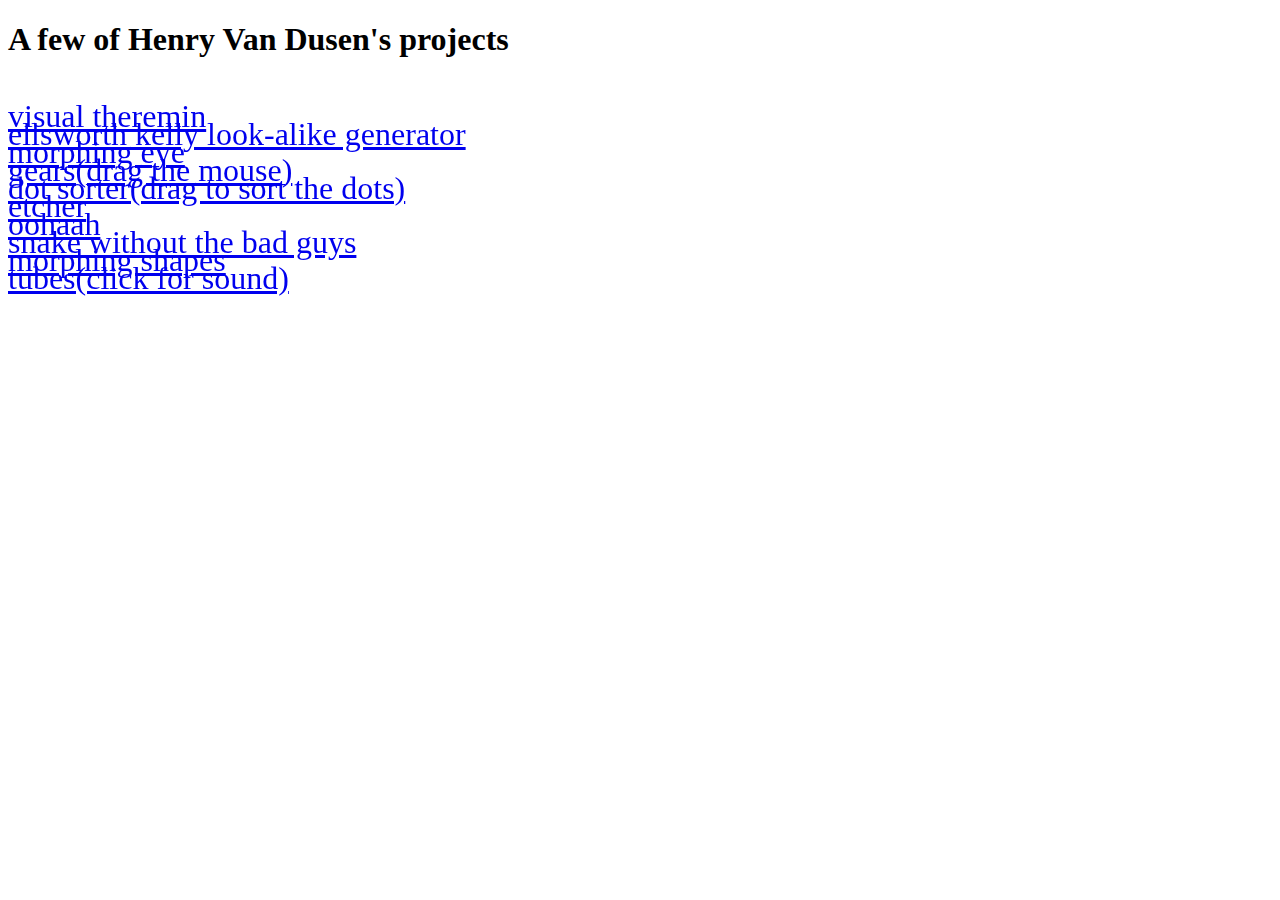
<file: index.html>
<!DOCTYPE html>
<html>
<head>
	<link rel="stylesheet" href="style.css">   	
	<title> Henry Van Dusen</title>
</head>
<body> 
	<h1>A few of Henry Van Dusen's projects</h1>
	<br>
<a class='link' href='booom'target='_blank'>visual theremin</a><br>
<a class='link' href='ellsworth'target='_blank'>ellsworth kelly look-alike generator</a><br>
<a class='link' href='eye'target='_blank'>morphing eye</a><br>
<a class='link' href='gears'target='_blank'>gears(drag the mouse)</a><br>
<a class='link' href='neverquit'target='_blank'>dot sorter(drag to sort the dots)</a><br>
<a class='link' href='paper'target='_blank'>etcher</a><br>
<a class='link' href='oohaah'target='_blank'>oohaah</a><br>
<a class='link' href='sniffsniff'target='_blank'>snake without the bad guys</a><br>
<a class='link' href='squash'target='_blank'>morphing shapes</a><br>
<a class='link' href='tubes'target='_blank'>tubes(click for sound)</a><br>

<script type="text/javascript" src="secondary.js"></script>        
<script type="text/javascript" src="jquery-2.0.0.min.js"></script>        
<script>	

var links = $('.link');
console.dir(links);
for(var i=0;i<links.length;i++){
	$(links[i]).css({//'left': num(window.outerWidth),
					 //'top' : num(window.outerHeight),
					 //'color': prettyRaCo()
					});
}
</script>
</body>
</html>
</file>
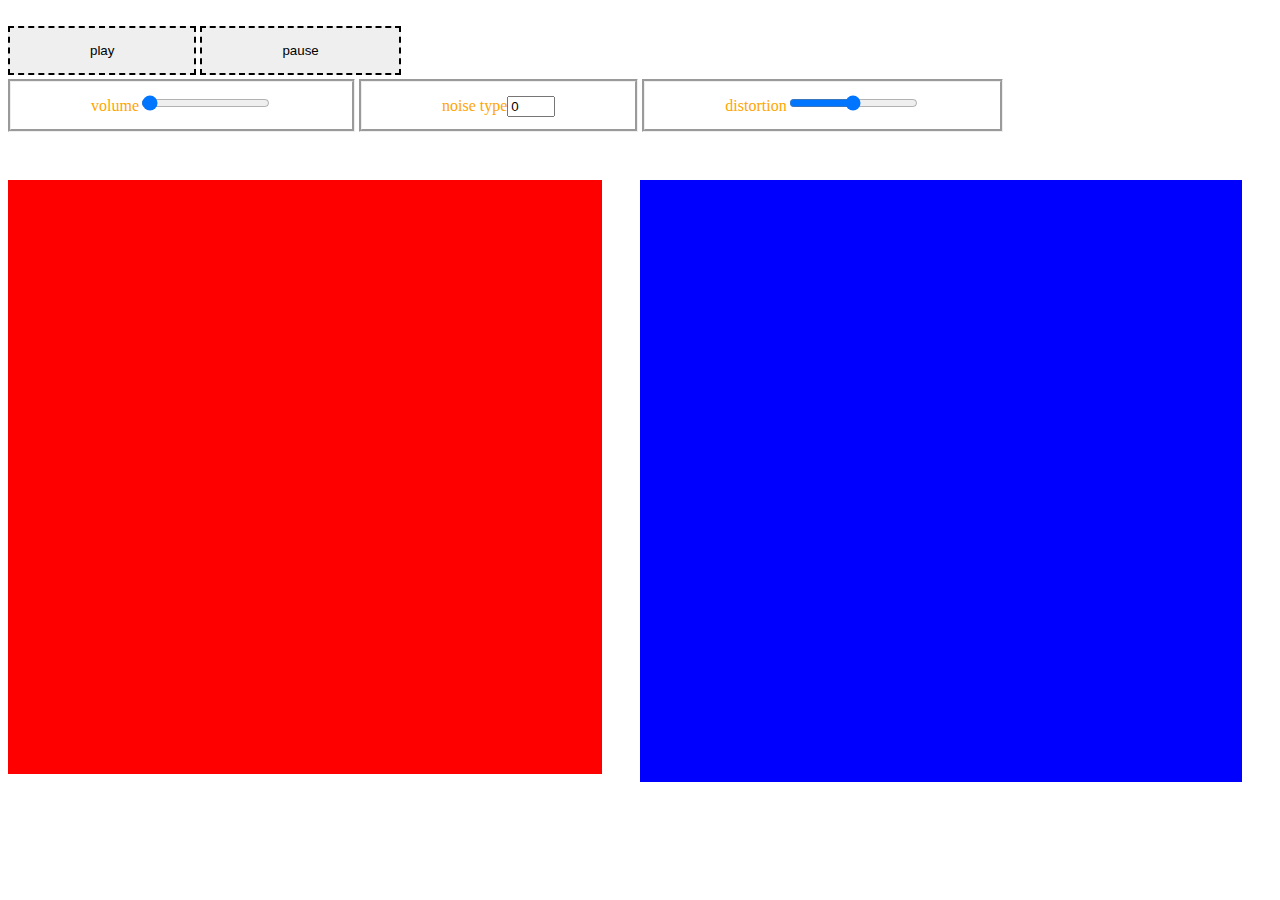
<file: booom/index.html>
<!DOCTYPE>
<html>
<head>
			<title>visual theremin</title>
	        <link rel='stylesheet' type='text/css' href='style.css'/>
	        <script src='jquery-2.0.0.min.js' type='text/javascript' ></script>
	        <script src='abbey-load.js' type='text/javascript'></script>
	        <script src='tuna.js' type='text/javascript'></script>
	        
	        <script type='text/javascript' src='script.js'></script>
</head>


<body>


<br> 

<button type="button" id="button3" >play</button>
<button type="button" id="button4" >pause</button>
<a id="prompt" style="visibility:hidden;"> you need to turn it off first</a>
<br>
<br>

<label> volume<input id="volume" type="range" value="0.005" min="0" max="1" step=".01"/></label>

<label> noise type<input type="number" id="distort" min="0" max="5" step="1" value="0" name="driveIndex"></label>

<label>distortion<input id="distortion" type="range" min="0" max="1" step=".01" /></label><br>

<br>

<a id="prompt2" style="visibility:hidden;"> put your mouse in the large, red-box.</a>
<br>
<canvas id="visual" width="650px" height="650px" style="background-color:blue">hey</canvas>


<br>
<canvas id="myCanvas" width="650px" height="650px" style="background-color:red">hi</canvas>

<br>

<button type="button" id="button" style="" disabled hidden>harvest- neil young</button>

<button type="button" id="button2" style="" hidden>shhhhhh</button>




</body>


</html>
</file>
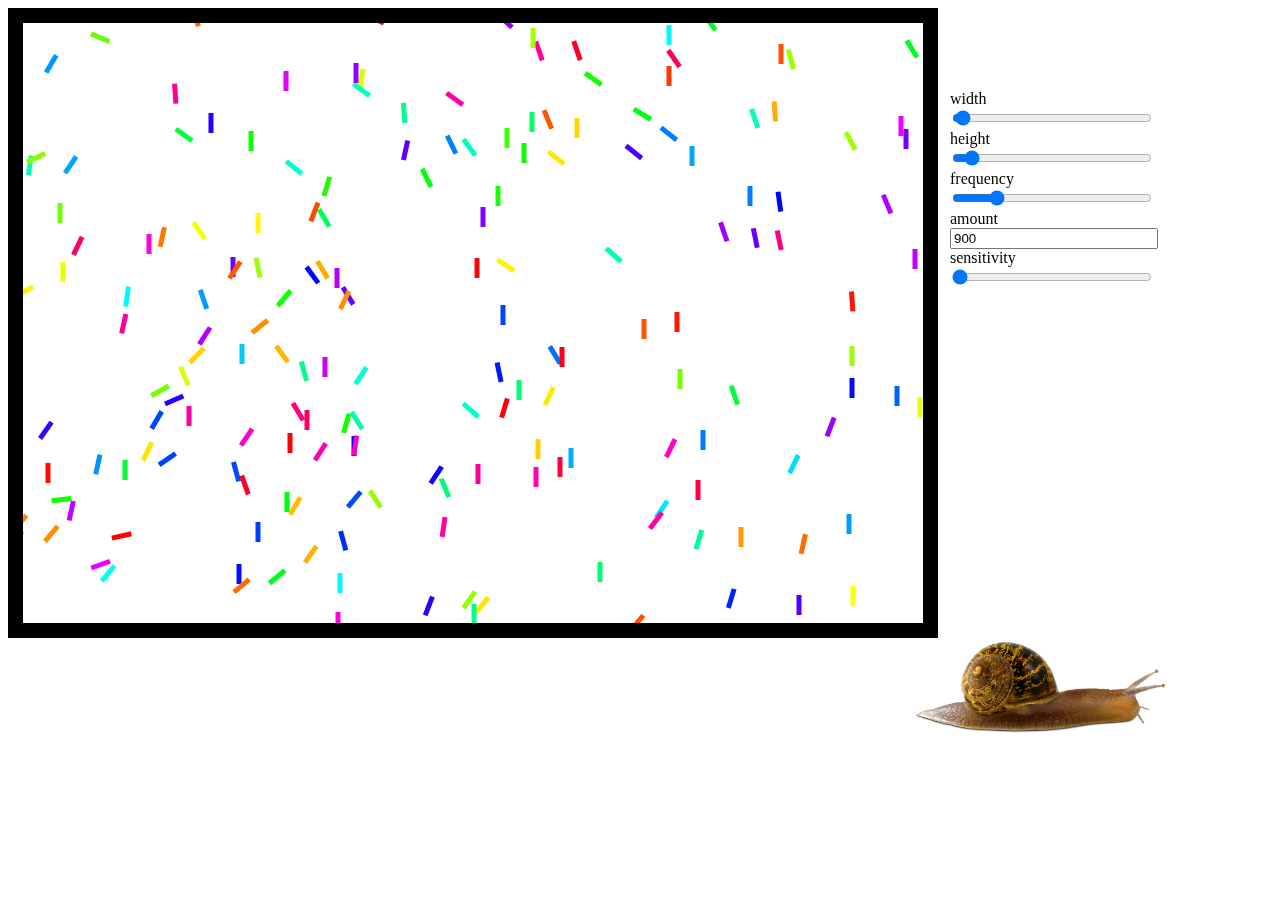
<file: oohaah/index.html>
<!DOCTYPE html>
<!--[if lt IE 7]>      <html class="no-js lt-ie9 lt-ie8 lt-ie7"> <![endif]-->
<!--[if IE 7]>         <html class="no-js lt-ie9 lt-ie8"> <![endif]-->
<!--[if IE 8]>         <html class="no-js lt-ie9"> <![endif]-->

<meta charset="utf-8">
        <meta http-equiv="X-UA-Compatible" content="IE=edge,chrome=1">
<html>
<head>
<title>hows it goin</title>
        <link rel='stylesheet' type='text/css' href='style.css'/>

</head>

<body>

<a id="hi"> </a>

<canvas id="canv" width="900px" height="600px" >hi</canvas>
<canvas id="canv2" width="900px" height="0px" >hi</canvas>

<div>
<label id ="lab"> width</label><br>
<input id="width" type="range" value="5" min="0" max="300" step="1"/><br>
<label id ="lab2"> height</label><br>
<input id="height" type="range" value="20" min="0" max="300" step="1"/><br>
<label id ="lab3"> frequency</label><br>
<input id="freq" type="range" value="280" min="0" max="1400" step="1"/><br>
<label id ="lab4"> amount</label><br>
<input id="dotAmt" type="textinput" value="900" min="0" max="10000000" step="20"/><br>
<label id ="lab5"> sensitivity</label><br>
<input id="sens" type="range" value="0" min="0" max="10" step="1"/><br>

</div>
<img src = "snail_png_by_dbszabo1-d3dn3cy.png">



        <script src='jquery-1.7.2.min.js' type='text/javascript' ></script>
        <script type='text/javascript' src='move.min.js'></script>
        <script type='text/javascript' src='script.js'></script>

		<!--<script>window.jQuery || document.write('<script src="jquery-1.7.2.min.js"><\/script>')</script> -->



</body>


</html>
</file>
<file: style.css>
canvas {
width: 100%;
background-color: white;

}

img {
visibility:hidden;
position:fixed;
top:15px;
left:12px;

}

a{
position:fixed;
font-size: xx-large;
left:100;

}
</file>
<file: booom/style.css>
button {
	z-index: 0;
	padding: 15px;
	padding-right:80px;
	padding-left:80px;
	border-style:dashed;
	

}

input {
	


}

a{
	font-size: x-large;
	color:blue;
	
}

#prompt {
	
	color: red;
	
}

#visual {
		width : 47%;
		z-index: 0;
	top:180px;
	right:3%;
	position: absolute;
	
	
}

#myCanvas {
		width : 47%;
		z-index: 0;
	top:30px;
	left:3%;
}

button:hover{
	
	background-color:aqua;
	
}

label {
			padding: 15px;
	padding-right:80px;
	padding-left:80px;
	border-style: groove;
	color:orange;

	
}
</file>
<file: oohaah/style.css>
body {
	   -moz-box-sizing: content-box;
	
}

a {
	position: fixed;
	top:50%;
	right:10%;
	font-weight: 600;
	font-size: xx-large;
	padding:20px 31px 31px 0px;
}


div {
	
	position:fixed;
	top:10%;
	left:950px;
	
}

input {
	
	width: 200px;
}

img {
		position:relative;
		height: 20%;
		width: 20%;

}

#canv2 {
	
	background-color: black;

	-webkit-box-sizing: content-box;
   -moz-box-sizing: content-box;
	
}

#canv{
border-style: solid;
border-width: 15px;


}


#lab3 {
	


}
</file>
